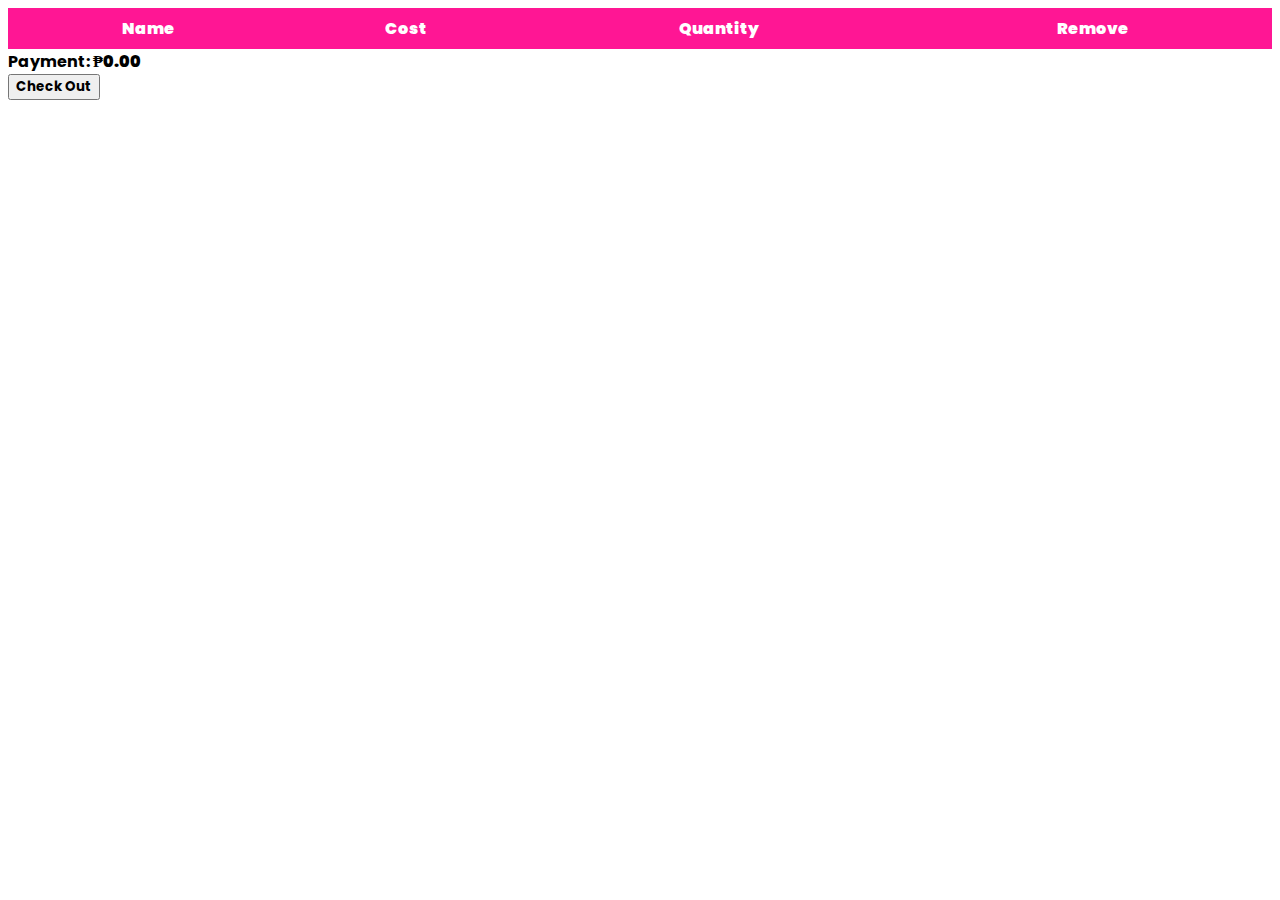
<file: html/cart.html>
<!DOCTYPE html>
<html lang="en">
  <head>
    
    <meta charset="UTF-8">
    <meta http-equiv="X-UA-Compatible" content="IE=edge">
    <meta name="viewport" content="width=device-width, initial-scale=1.0">
    <link rel="stylesheet" href="../css/cart.css">
    <title>Your cart | Doozy</title>
  </head>
  <body>

    <table id="cartTable">
      <tr>
        <th>Name</th>
        <th>Cost</th>
        <th>Quantity</th>
        <th>Remove</th>
      </tr>
    </table>
    <section class="product-total">
      <div>Payment: ₱<span id="total"></span></div>
      <button>Check Out</button>
    </section>


    <script src="../script.js">
      
    </script>
  </body>
</html>
</file>
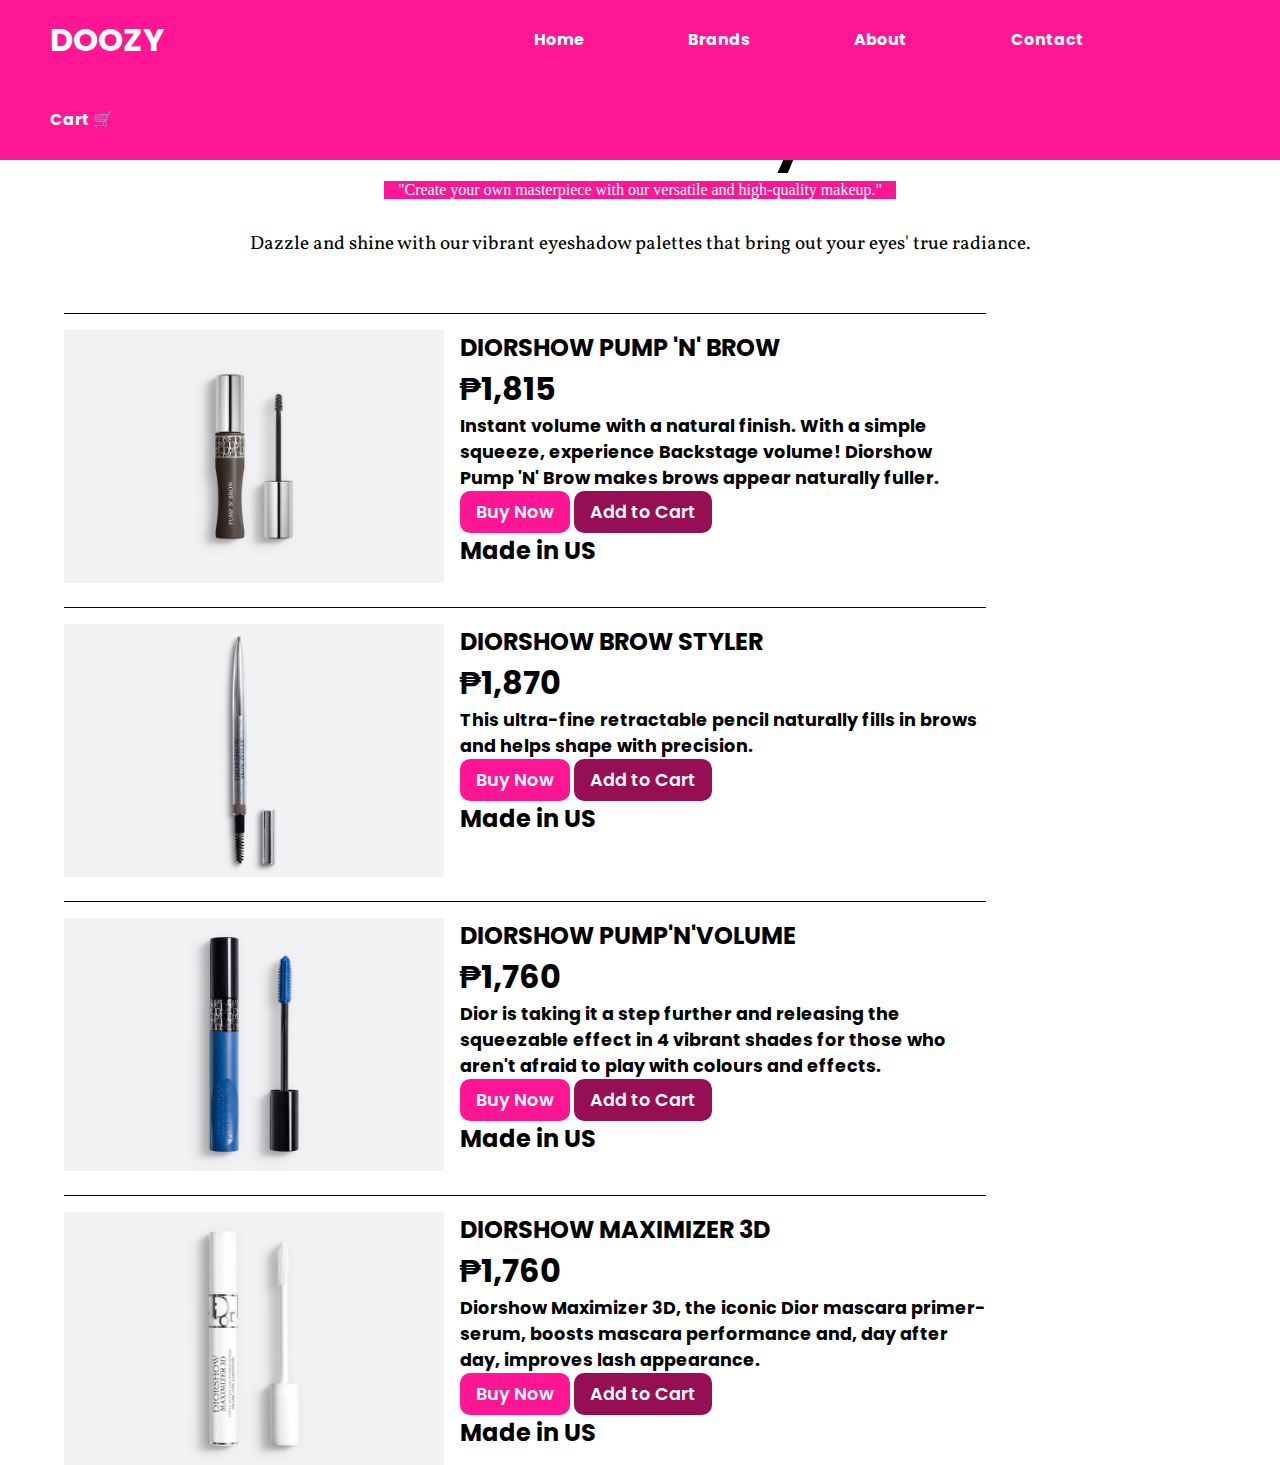
<file: html/dior/dior.html>
<!DOCTYPE html>
<html lang="en">
<head>
    <meta charset="UTF-8">
    <meta http-equiv="X-UA-Compatible" content="IE=edge">
    <meta name="viewport" content="width=device-width, initial-scale=1.0">
    <link rel="stylesheet" href="../../css/products.css">
    <title>Dior Beauty | Doozy</title>
    <link rel="icon" href="../../pictures/logo.png">
</head>
<body>

    <nav>
        <ul>
            <li style="float:left; color:white; font-size: 2em;background-color: #Ff1694;">DOOZY</li>
            <li><a href="../../index.html#home">Home</a></li>
            <li><a href="../../index.html#brands">Brands</a></li>
            <li><a href=".././index.html">About</a></li>
            <li><a href="../../index.html#contact">Contact</a></li>
            <li><a href="../cart.html">Cart &#128722;</a></li>
        </ul>
    </nav>
    <section class="main-container">
        <div class="title">
            <h1>Dior Beauty</h1>
        </div>

        <div class="shop">
            <div class="shop-welcome">
                <h1>Dior Beauty</h1>
                <p>"Create your own masterpiece with our versatile and high-quality makeup."</p>
                
            </div>
        <div class="content">
                <p>
                    Dazzle and shine with our vibrant eyeshadow palettes that bring out your eyes' true radiance.</p>   
            </div>
            <div class="shop-content">
                <div class="card">
                    <img src="../../pictures/dior/dior1.jpg" alt="">
                    <h2>DIORSHOW PUMP 'N' BROW</h2>
                    <p>₱1,815</p>
                    <p class="description">Instant volume with a natural finish. With a simple squeeze, experience Backstage volume! Diorshow Pump 'N' Brow makes brows appear naturally fuller.</p>
                    <div class="buy">
                        <button>Buy Now</button>
                        <button  onclick="addToCart(0)">Add to Cart</button>
                    </div>
                    <p class="made">Made in US</p>
                </div>

                <div class="card">
                    <img src="../../pictures/dior/dior2.jpg" alt="">
                    <h2>DIORSHOW BROW STYLER</h2>
                    <p>₱1,870</p>
                    <p class="description">This ultra-fine retractable pencil naturally fills in brows and helps shape with precision.</p>
                    <div class="buy">
                        <button>Buy Now</button>
                        <button onclick="addToCart(1)">Add to Cart</button>
                    </div>
                    <p class="made">Made in US</p>
                </div>
                <div class="card">
                    <img src="../../pictures/dior/dior3.jpg" alt="">
                    <h2>DIORSHOW PUMP'N'VOLUME</h2>
                    <p>₱1,760</p>
                    <p class="description">Dior is taking it a step further and releasing the squeezable effect in 4 vibrant shades for those who aren't afraid to play with colours and effects.</p>
                    <div class="buy">
                        <button>Buy Now</button>
                        <button onclick="addToCart(2)">Add to Cart</button>
                    </div>
                    <p class="made">Made in US</p>
                </div>

                <div class="card">
                    <img src="../../pictures/dior/dior4.jpg" alt="">
                    <h2>DIORSHOW MAXIMIZER 3D</h2>
                    <p>₱1,760</p>
                    <p class="description">Diorshow Maximizer 3D, the iconic Dior mascara primer-serum, boosts mascara performance and, day after day, improves lash appearance.</p>
                    <div class="buy">
                        <button>Buy Now</button>
                        <button onclick="addToCart(3)">Add to Cart</button>
                    </div>
                    <p class="made">Made in US</p>
                </div>

                
            </div>

        </div>
        

    </section>
    <script src="../../script.js"></script>
    
</body>
</html>
</file>
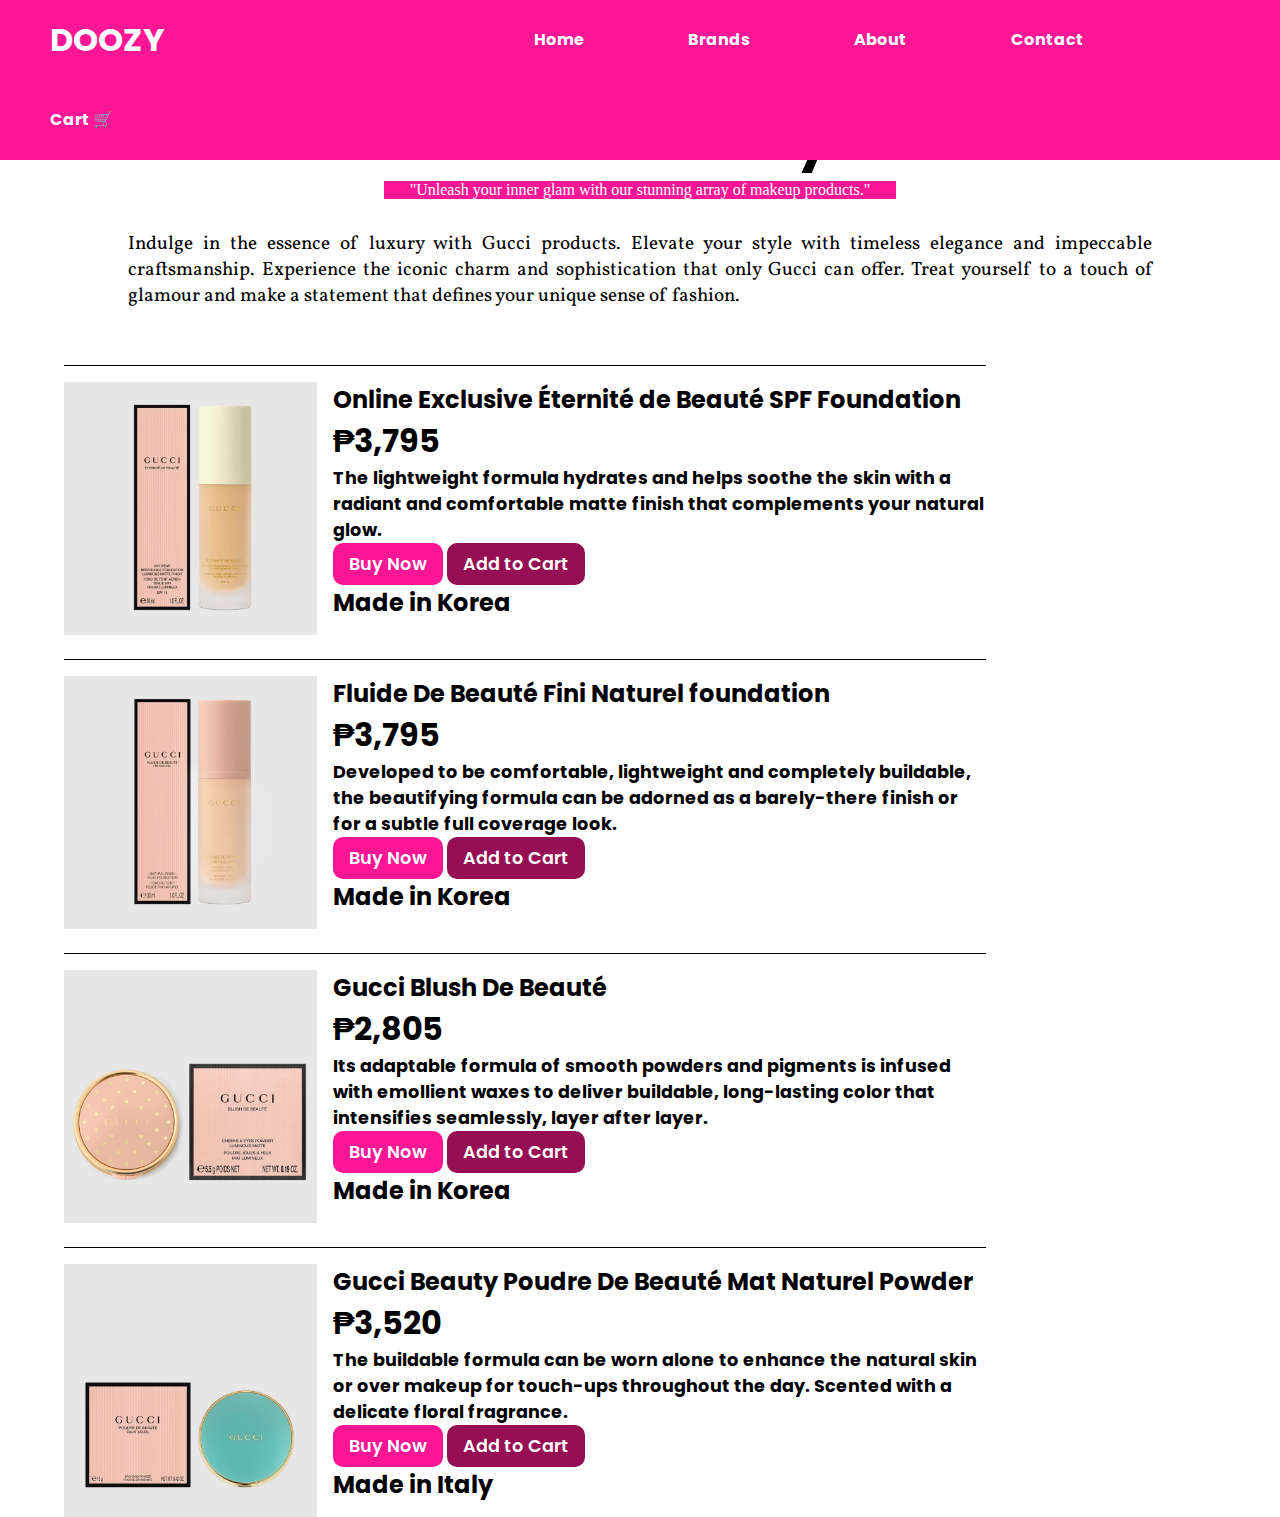
<file: html/gucci/gucci.html>
<!DOCTYPE html>
<html lang="en">
<head>
    <meta charset="UTF-8">
    <meta http-equiv="X-UA-Compatible" content="IE=edge">
    <meta name="viewport" content="width=device-width, initial-scale=1.0">
    <link rel="stylesheet" href="../../css/products.css">
    <title>Gucci Beauty | Doozy</title>
    <link rel="icon" href="../../pictures/logo.png">
</head>
<body>
    <nav>
        <ul>
            <li style="float:left; color:white; font-size: 2em;background-color: #Ff1694;">DOOZY</li>
            <li><a href="../../index.html#home">Home</a></li>
            <li><a href="../../index.html#brands">Brands</a></li>
            <li><a href=".././index.html">About</a></li>
            <li><a href="../../index.html#contact">Contact</a></li>
            <li><a href="../cart.html">Cart &#128722;</a></li>
        </ul>
    </nav>
    <section class="main-container">
        <div class="title">
            <h1>Gucci Beauty</h1>
        </div>

        <div class="shop">
            <div class="shop-welcome">
                <h1>Gucci Beauty</h1>
                <p>"Unleash your inner glam with our stunning array of makeup products."</p>
                
            </div>
        <div class="content">
                <p>
                    Indulge in the essence of luxury with Gucci products. Elevate your style with timeless elegance and impeccable craftsmanship. Experience the iconic charm and sophistication that only Gucci can offer. Treat yourself to a touch of glamour and make a statement that defines your unique sense of fashion.</p>
            </div>
            <div class="shop-content">
                <div class="card">
                    <img src="../../pictures/gucci/foundation1.avif" alt="">
                    <h2>Online Exclusive Éternité de Beauté SPF Foundation</h2>
                    <p>₱3,795</p>
                    <p class="description">The lightweight formula hydrates and helps soothe the skin with a radiant and comfortable matte finish that complements your natural glow.</p>
                    <div class="buy">
                        <button>Buy Now</button>
                        <button onclick="addToCart(4)">Add to Cart</button>
                    </div>
                    <p class="made">Made in Korea</p>
                </div>

                <div class="card">
                    <img src="../../pictures/gucci/foundation2.avif" alt="">
                    <h2>Fluide De Beauté Fini Naturel foundation</h2>
                    <p>₱3,795</p>
                    <p class="description">Developed to be comfortable, lightweight and completely buildable, the beautifying formula can be adorned as a barely-there finish or for a subtle full coverage look. </p>
                    <div class="buy">
                        <button>Buy Now</button>
                        <button onclick="addToCart(5)">Add to Cart</button>
                    </div>
                    <p class="made">Made in Korea</p>
                </div>
                <div class="card">
                    <img src="../../pictures/gucci/blush3.avif" alt="">
                    <h2>Gucci Blush De Beauté</h2>
                    <p>₱2,805</p>
                    <p class="description">Its adaptable formula of smooth powders and pigments is infused with emollient waxes to deliver buildable, long-lasting color that intensifies seamlessly, layer after layer. </p>
                    <div class="buy">
                        <button>Buy Now</button>
                        <button onclick="addToCart(6)">Add to Cart</button>
                    </div>
                    <p class="made">Made in Korea</p>
                </div>

                <div class="card">
                    <img src="../../pictures/gucci/foundation4.avif" alt="">
                    <h2>Gucci Beauty Poudre De Beauté Mat Naturel Powder</h2>
                    <p>₱3,520</p>
                    <p class="description">The buildable formula can be worn alone to enhance the natural skin or over makeup for touch-ups throughout the day. Scented with a delicate floral fragrance.</p>
                    <div class="buy">
                        <button>Buy Now</button>
                        <button onclick="addToCart(7)">Add to Cart</button>
                    </div>
                    <p class="made">Made in Italy</p>
                </div>

                
            </div>

        </div>
        

    </section>
    <script src="../../script.js"></script>
    
</body>
</html>
</file>
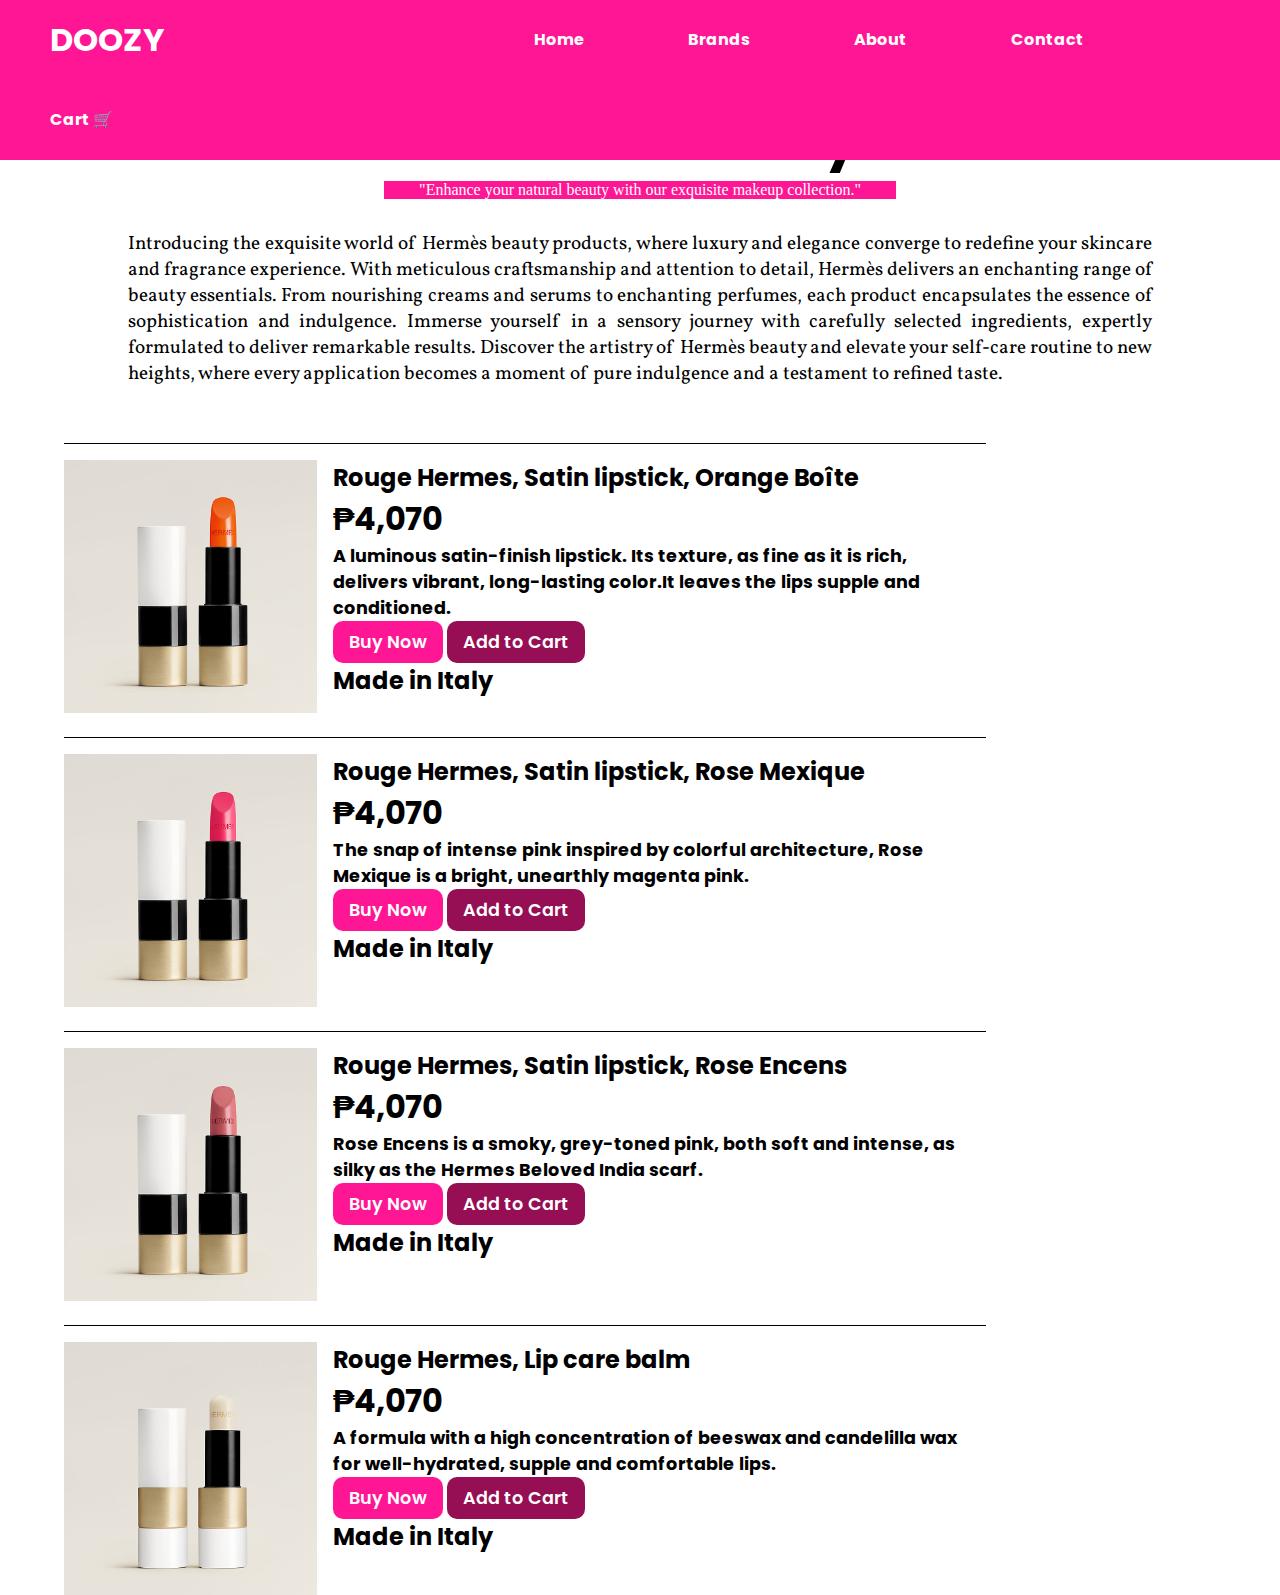
<file: html/hermes/hermes.html>
<!DOCTYPE html>
<html lang="en">
<head>
    <meta charset="UTF-8">
    <meta http-equiv="X-UA-Compatible" content="IE=edge">
    <meta name="viewport" content="width=device-width, initial-scale=1.0">
    <link rel="stylesheet" href="../../css/products.css">
    <title>Hermes Beauty | Doozy</title>
    <link rel="icon" href="../../pictures/logo.png">
</head>
<body>
    <nav>
        <ul>
            <li style="float:left; color:white; font-size: 2em;background-color: #Ff1694;">DOOZY</li>
            <li><a href="../../index.html#home">Home</a></li>
            <li><a href="../../index.html#brands">Brands</a></li>
            <li><a href=".././index.html">About</a></li>
            <li><a href="../../index.html#contact">Contact</a></li>
            <li><a href="../cart.html">Cart &#128722;</a></li>
        </ul>
    </nav>
    <section class="main-container">
        <div class="title">
            <h1>Hermes Beauty</h1>
        </div>

        <div class="shop">
            <div class="shop-welcome">
                <h1>Hermes Beauty</h1>
                <p>"Enhance your natural beauty with our exquisite makeup collection."</p>
                
            </div>
        <div class="content">
                <p>Introducing the exquisite world of Hermès beauty products, where luxury and elegance converge to redefine your skincare and fragrance experience. With meticulous craftsmanship and attention to detail, Hermès delivers an enchanting range of beauty essentials. From nourishing creams and serums to enchanting perfumes, each product encapsulates the essence of sophistication and indulgence. Immerse yourself in a sensory journey with carefully selected ingredients, expertly formulated to deliver remarkable results. Discover the artistry of Hermès beauty and elevate your self-care routine to new heights, where every application becomes a moment of pure indulgence and a testament to refined taste.</p>
            </div>
            <div class="shop-content">
                <div class="card">
                    <img src="../../pictures/hermes/lips1.jpg" alt="">
                    <h2>Rouge Hermes, Satin lipstick, Orange Boîte</h2>
                    <p>₱4,070</p>
                    <p class="description">A luminous satin-finish lipstick. Its texture, as fine as it is rich, delivers vibrant, long-lasting color.It leaves the lips supple and conditioned.</p>
                    <div class="buy">
                        <button>Buy Now</button>
                        <button onclick="addToCart(8)">Add to Cart</button>
                    </div>
                    <p class="made">Made in Italy</p>
                </div>

                <div class="card">
                    <img src="../../pictures/hermes/lips2.jpg" alt="">
                    <h2>Rouge Hermes, Satin lipstick, Rose Mexique</h2>
                    <p>₱4,070</p>
                    <p class="description">The snap of intense pink inspired by colorful architecture, Rose Mexique is a bright, unearthly magenta pink.</p>
                    <div class="buy">
                        <button>Buy Now</button>
                        <button onclick="addToCart(9)">Add to Cart</button>
                    </div>
                    <p class="made">Made in Italy</p>
                </div>
                <div class="card">
                    <img src="../../pictures/hermes/lips3.jpg" alt="">
                    <h2>Rouge Hermes, Satin lipstick, Rose Encens</h2>
                    <p>₱4,070</p>
                    <p class="description">Rose Encens is a smoky, grey-toned pink, both soft and intense, as silky as the Hermes Beloved India scarf.</p>
                    <div class="buy">
                        <button>Buy Now</button>
                        <button onclick="addToCart(10)">Add to Cart</button>
                    </div>
                    <p class="made">Made in Italy</p>
                </div>

                <div class="card">
                    <img src="../../pictures/hermes/lips4.jpg" alt="">
                    <h2>Rouge Hermes, Lip care balm</h2>
                    <p>₱4,070</p>
                    <p class="description">A formula with a high concentration of beeswax and candelilla wax for well-hydrated, supple and comfortable lips.</p>
                    <div class="buy">
                        <button>Buy Now</button>
                        <button onclick="addToCart(11)">Add to Cart</button>
                    </div>
                    <p class="made">Made in Italy</p>
                </div>

                
            </div>

        </div>
        

    </section>
    <script src="../../script.js"></script>
    
</body>
</html>
</file>
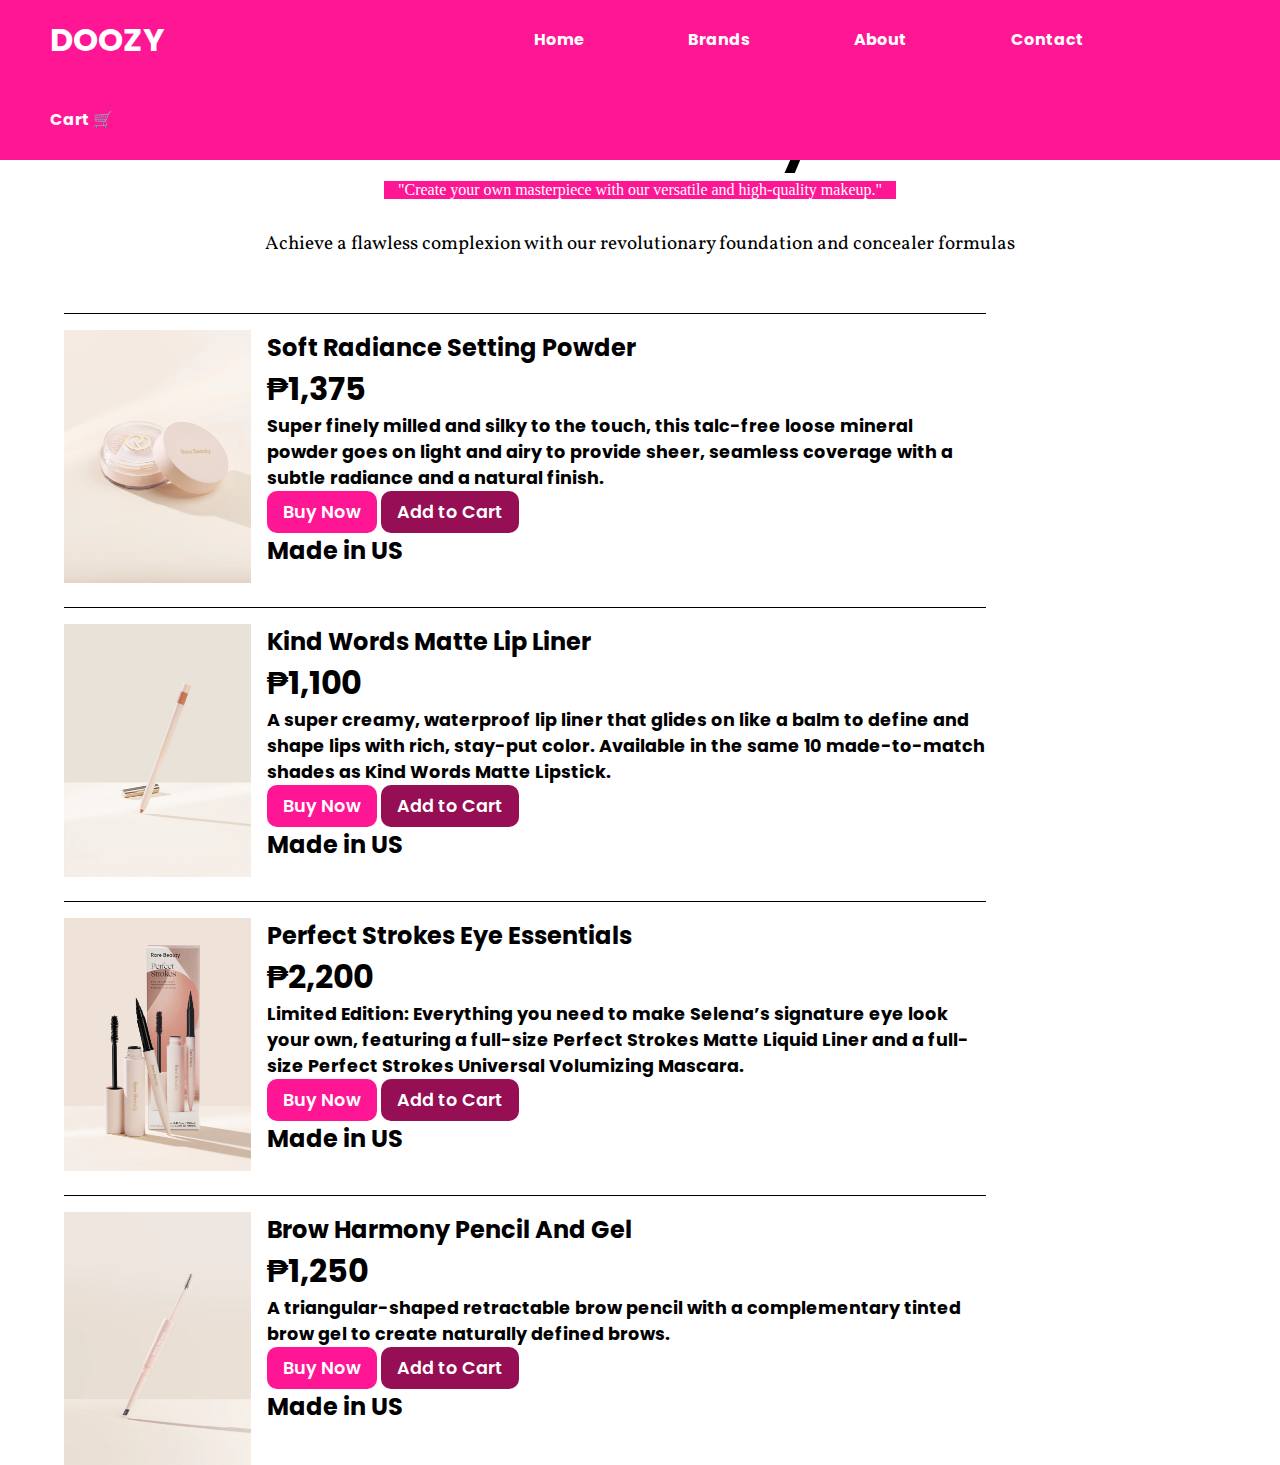
<file: html/rare/rare.html>
<!DOCTYPE html>
<html lang="en">
<head>
    <meta charset="UTF-8">
    <meta http-equiv="X-UA-Compatible" content="IE=edge">
    <meta name="viewport" content="width=device-width, initial-scale=1.0">
    <link rel="stylesheet" href="../../css/products.css">
    <title>Rare Beauty | High-end Makeups</title>
    <link rel="icon" href="../../pictures/logo.png">
</head>
<body>
    <nav>
        <ul>
            <li style="float:left; color:white; font-size: 2em;background-color: #Ff1694;">DOOZY</li>
            <li><a href="../../index.html#home">Home</a></li>
            <li><a href="../../index.html#brands">Brands</a></li>
            <li><a href=".././index.html">About</a></li>
            <li><a href="../../index.html#contact">Contact</a></li>
            <li><a href="../cart.html">Cart &#128722;</a></li>
        </ul>
    </nav>
    <section class="main-container">
        <div class="title">
            <h1>Rare Beauty</h1>
        </div>

        <div class="shop">
            <div class="shop-welcome">
                <h1>Rare Beauty</h1>
                <p>"Create your own masterpiece with our versatile and high-quality makeup."</p>
                
            </div>
        <div class="content">
                <p>
                    Achieve a flawless complexion with our revolutionary foundation and concealer formulas</p>
            </div>
            <div class="shop-content">
                <div class="card">
                    <img src="../../pictures/rare/rare1.webp" alt="">
                    <h2>Soft Radiance Setting Powder</h2>
                    <p>₱1,375</p>
                    <p class="description">Super finely milled and silky to the touch, this talc-free loose mineral powder goes on light and airy to provide sheer, seamless coverage with a subtle radiance and a natural finish.</p>
                    <div class="buy">
                        <button>Buy Now</button>
                        <button onclick="addToCart(12)">Add to Cart</button>
                    </div>
                    <p class="made">Made in US</p>
                </div>

                <div class="card">
                    <img src="../../pictures/rare/rare2.webp" alt="">
                    <h2>Kind Words Matte Lip Liner</h2>
                    <p>₱1,100</p>
                    <p class="description">A super creamy, waterproof lip liner that glides on like a balm to define and shape lips with rich, stay-put color. Available in the same 10 made-to-match shades as Kind Words Matte Lipstick.</p>
                    <div class="buy">
                        <button>Buy Now</button>
                        <button onclick="addToCart(13)">Add to Cart</button>
                    </div>
                    <p class="made">Made in US</p>
                </div>
                <div class="card">
                    <img src="../../pictures/rare/rare3.webp" alt="">
                    <h2>Perfect Strokes Eye Essentials</h2>
                    <p>₱2,200</p>
                    <p class="description">Limited Edition: Everything you need to make Selena’s signature eye look your own, featuring a full-size Perfect Strokes Matte Liquid Liner and a full-size Perfect Strokes Universal Volumizing Mascara.</p>
                    <div class="buy">
                        <button>Buy Now</button>
                        <button onclick="addToCart(14)">Add to Cart</button>
                    </div>
                    <p class="made">Made in US</p>
                </div>

                <div class="card">
                    <img src="../../pictures/rare/rare4.webp" alt="">
                    <h2>Brow Harmony Pencil And Gel</h2>
                    <p>₱1,250</p>
                    <p class="description">A triangular-shaped retractable brow pencil with a complementary tinted brow gel to create naturally defined brows.</p>
                    <div class="buy">
                        <button>Buy Now</button>
                        <button onclick="addToCart(15)">Add to Cart</button>
                    </div>
                    <p class="made">Made in US</p>
                </div>

                
            </div>

        </div>
        

    </section>
    <script src="../../script.js"></script>
    
</body>
</html>
</file>
<file: css/cart.css>
@import url('https://fonts.googleapis.com/css2?family=Dancing+Script&family=Poppins:wght@100&family=Tangerine&display=swap');
@import url('https://fonts.googleapis.com/css?family=Vollkorn');

table {
    width: 100%;
    margin: 0 auto;
    text-align: center;
    border-collapse: collapse;
  }
  table *,.product-total *{
    font-family: 'Poppins';
    font-weight: bolder;
  }
  th{
    color: white;

  }
  th img{
    width:30px;
    height:100%;
  }

  
  th,
  tr td {
    padding: 8px;
    text-align: center;
    background-color: #b57296;
  }
  th{
    font-family: 'Poppins';
    font-weight: bolder;
    background-color: #Ff1694;
  }
  
  .product-info {
    display: flex;
    justify-content: center;
    align-items: center;
    gap: 1rem;
    font-family: 'Poppins';
    font-weight: bolder;
  }
  .product-info .product-name {
    
    margin-right: 5px;
  }
  .product-image {
    border-radius: 10px;
    max-width: 100px;
    max-height: 100px;
  }
  .remove-button {
    font-family: 'Poppins';
    border-radius: 50px;
    padding:.5rem 1rem;
    color: black;
    border:none;
    background-color: white;
    cursor: pointer;
    font-size: .8em;
    -webkit-border-radius: 50px;
    -moz-border-radius: 50px;
    -ms-border-radius: 50px;
    -o-border-radius: 50px;
}
  .remove-button:active{
    padding:.4rem .8rem;
  }
  .quantity-container {
    gap:2rem;
    display: flex;
    align-items: center;
    justify-content: center;
  }
  .quantity-button {

    padding:.25rem .5rem;
    border: none;
    border-radius: 50%;
    color:red;
    background-color: white;
    cursor: pointer;
    font-family: 'Poppins';
    font-size: .8em;
  }
  .quantity-button:active{
    scale:.9;
  }
  
  table span:first-child{
    font-family: 'Poppins';
    font-size: 1em;
  }
</file>
<file: css/products.css>
@import url('https://fonts.googleapis.com/css2?family=Dancing+Script&family=Poppins:wght@100&family=Tangerine&display=swap');
@import url('https://fonts.googleapis.com/css?family=Vollkorn');
*{
    padding:0; 
    margin:0;
    text-decoration: none;
    box-sizing: border-box;
}
html{
    animation:appear 1000ms 1 forwards linear;
    -webkit-animation:appear 2000ms 1 forwards linear;
}
@keyframes appear{
    from{
        clip-path: circle(0.0% at 0 0);
    }
    to{
        clip-path: circle(149.9% at 0 0);
    }
}
nav{
    position: fixed;
    top:0;
	height:80px;
    
	width:100%;
	background-size: 400% 400%;
	animation: gradient 15s ease infinite;
	-webkit-animation: gradient 15s ease infinite;
} 
@keyframes gradient {
	0% {
		background-position: 0% 50%;
	}
	50% {
		background-position: 100% 50%;
	}
	100% {
		background-position: 0% 50%;
	}
}
nav ul{
    width:100%;
    background-color: #Ff1694;

}
nav ul li:first-child{
    width:30%;
}
nav ul li{
    display: inline-block;
    line-height: 80px;
    margin:0 50px;
    font-family: 'Poppins', Arial, Helvetica, sans-serif;
    font-weight: bolder;
    font-weight: bolder;
    transition: 300ms;
    -webkit-transition: 300ms;
    -moz-transition: 300ms;
    -ms-transition: 300ms;
    -o-transition: 300ms;
}
nav ul li:hover{
    scale:1.2;
}
nav ul li a{

    color:white;

}

.main-container{
    width:100%;
}
.title h1{
    font-family: 'Dancing Script', Arial, Helvetica, sans-serif;
    font-size: 5em;
    color:white;

}
.content{
    width:80%;
    margin:2rem auto;
    display: flex;
    justify-content: center;
    align-items: center;
    flex-direction: column;
}
.content p{
    font-family: 'Vollkorn';
    color:black;
    font-weight: 300;
    font-size: 1.2em;
    text-align: justify;
}
.shop{
    min-height:100vh;
}
.shop-welcome h1{
    font-size: 3.5em;
    font-family: 'Poppins', Arial, Helvetica, sans-serif;
    text-align: center;
}
.shop-welcome p{
    width:40%;
    margin:0 auto;
    background-color: #Ff1694;
    font-size: 1em;
    font-style: 'Vollkorn';
    text-align: center;
    color:white;
}
.shop-content{
    width:90%;
    margin:2rem auto;
}
.card{
    width:80%;
    display: flex;
    flex-direction: row;
    height: 30vh;
    display: block;
    border-top: solid 1px black;
    padding-top:1rem;
    margin-top: 1.5rem;
}
.card h2{
    font-family: 'Poppins',Arial, Helvetica, sans-serif;
    font-weight: bolder;
}
.card p{
    font-family: 'Poppins',Arial, Helvetica, sans-serif;
    font-weight: bold;
    font-size: 2em;
}
.card p.description{
    font-size: 1.1em;
}
.card p.made{
    font-family: 'Poppins', Arial, Helvetica, sans-serif;
    font-size: 1.5em;
}
.buy button{
    border-radius: 10px;
    font-family: 'Poppins';
    font-weight: 600;
    font-size: 1.1em;
    cursor: pointer;
    border:none;
    padding:.5rem 1rem;
    transition: all 400ms;
    -webkit-transition: all 400ms;
    -moz-transition: all 400ms;
    -ms-transition: all 400ms;
    -o-transition: all 400ms;
    -webkit-border-radius: 10px;
    -moz-border-radius: 10px;
    -ms-border-radius: 10px;
    -o-border-radius: 10px;
}

.buy button:first-child{
    background-color: #Ff1694;
    color:white;
}
.buy button:nth-child(2){
    background-color: #960e54;
    color:white;
}
.buy button:hover{
    background-color: black;
}

.card:nth-child(odd){
    float:left;
}
.card:nth-child(odd) img{
    float: left;
    margin-right: 1rem;
    height:100%;
}

.card:nth-child(even){
    float: left;
}
.card:nth-child(even) img{
    float: left;
    margin-right: 1rem;
    height:100%;
}


@media(max-width:1220px){
    .card{
        width:90%;
        height:80%;
        margin:0 auto;
    }
    .card{
        float:none;
        width:100%;
    }
    .card img{
        float:none;
        width:50%;

    }
}
@media(max-width:428px){
    .title h1{
        font-size: 3em;
    }
    .content img{
        width:100%;
    }
    .shop-welcome p{
        width:100%;
    }
    .card{
        float: none;
        height:100%;
        width:100%;
        flex-direction: column;
        justify-content: center;
        align-items: center;
    }
    .card img{
        width: 90%;
    }
    .card h2{
        text-align: center;
    }
    .description{
        text-align: justify;
    }
    .made,.buy,p{
        text-align: center;
    }
}
</file>
